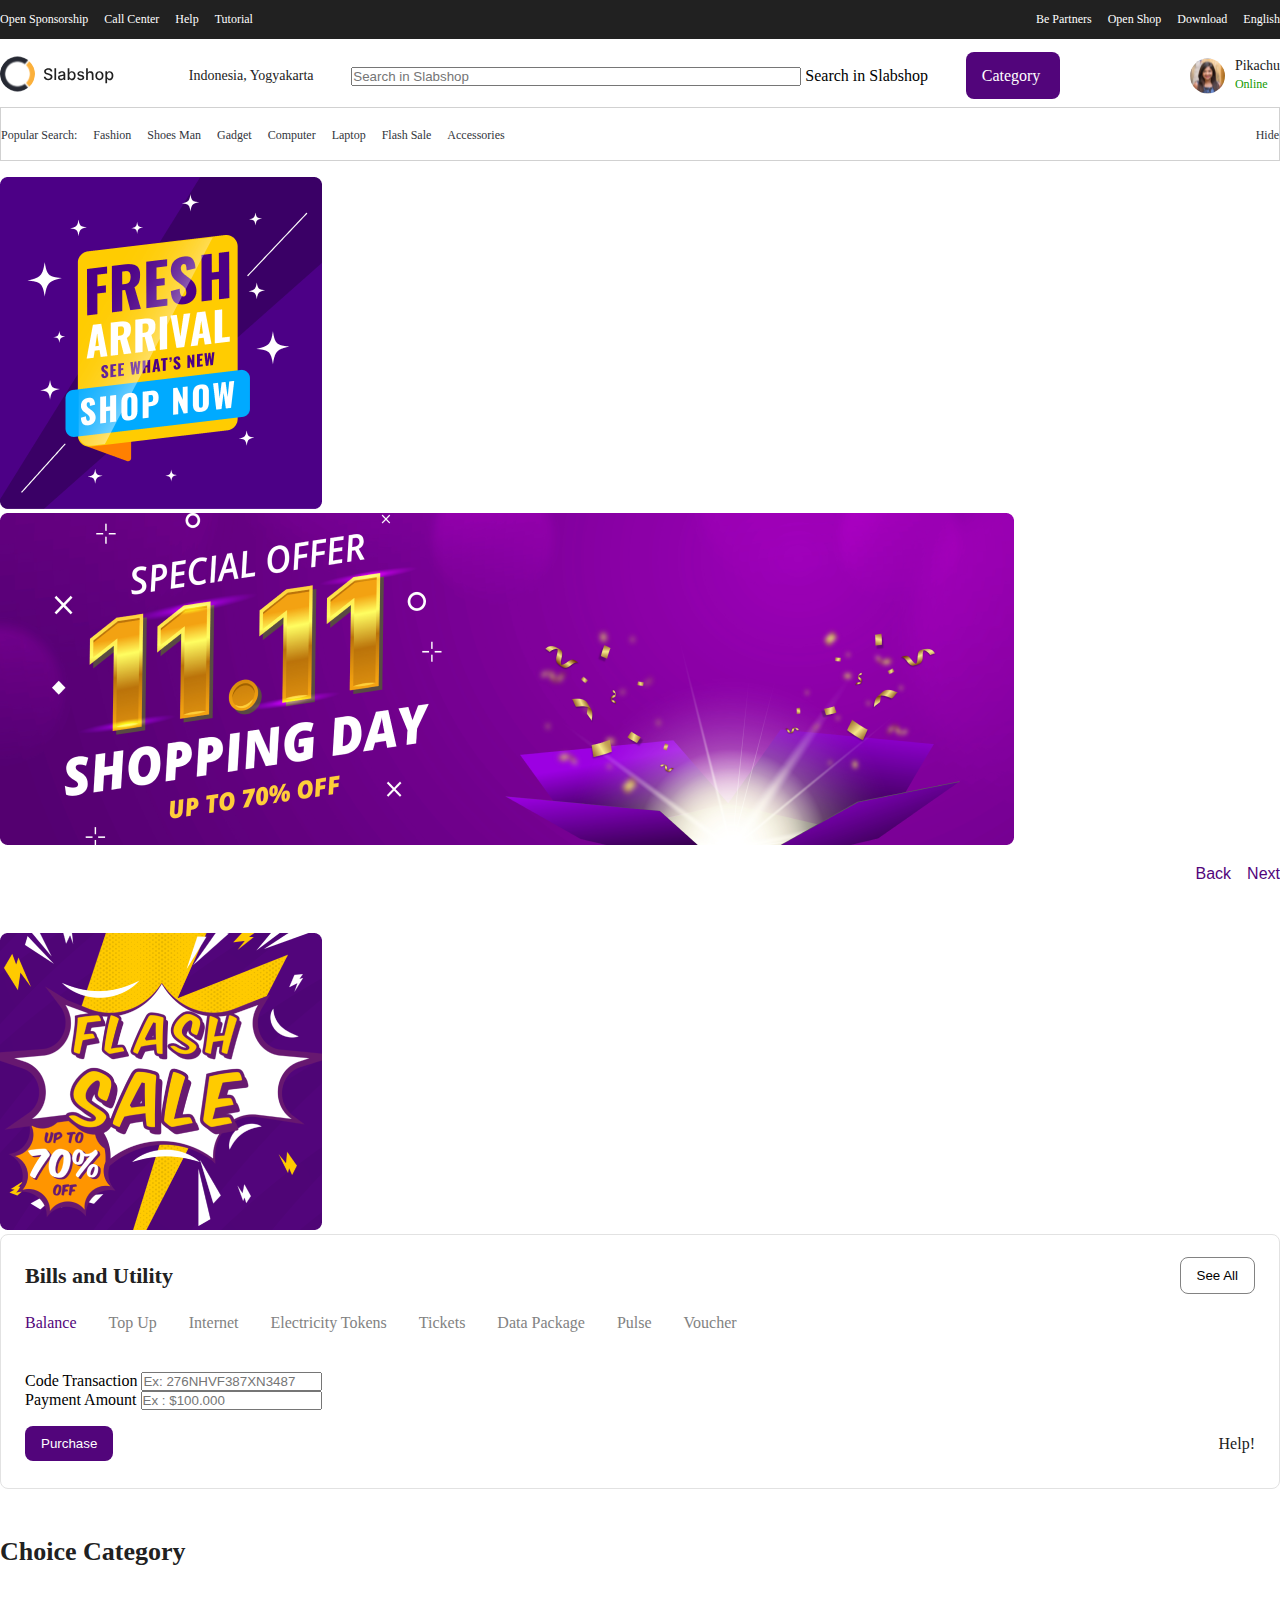
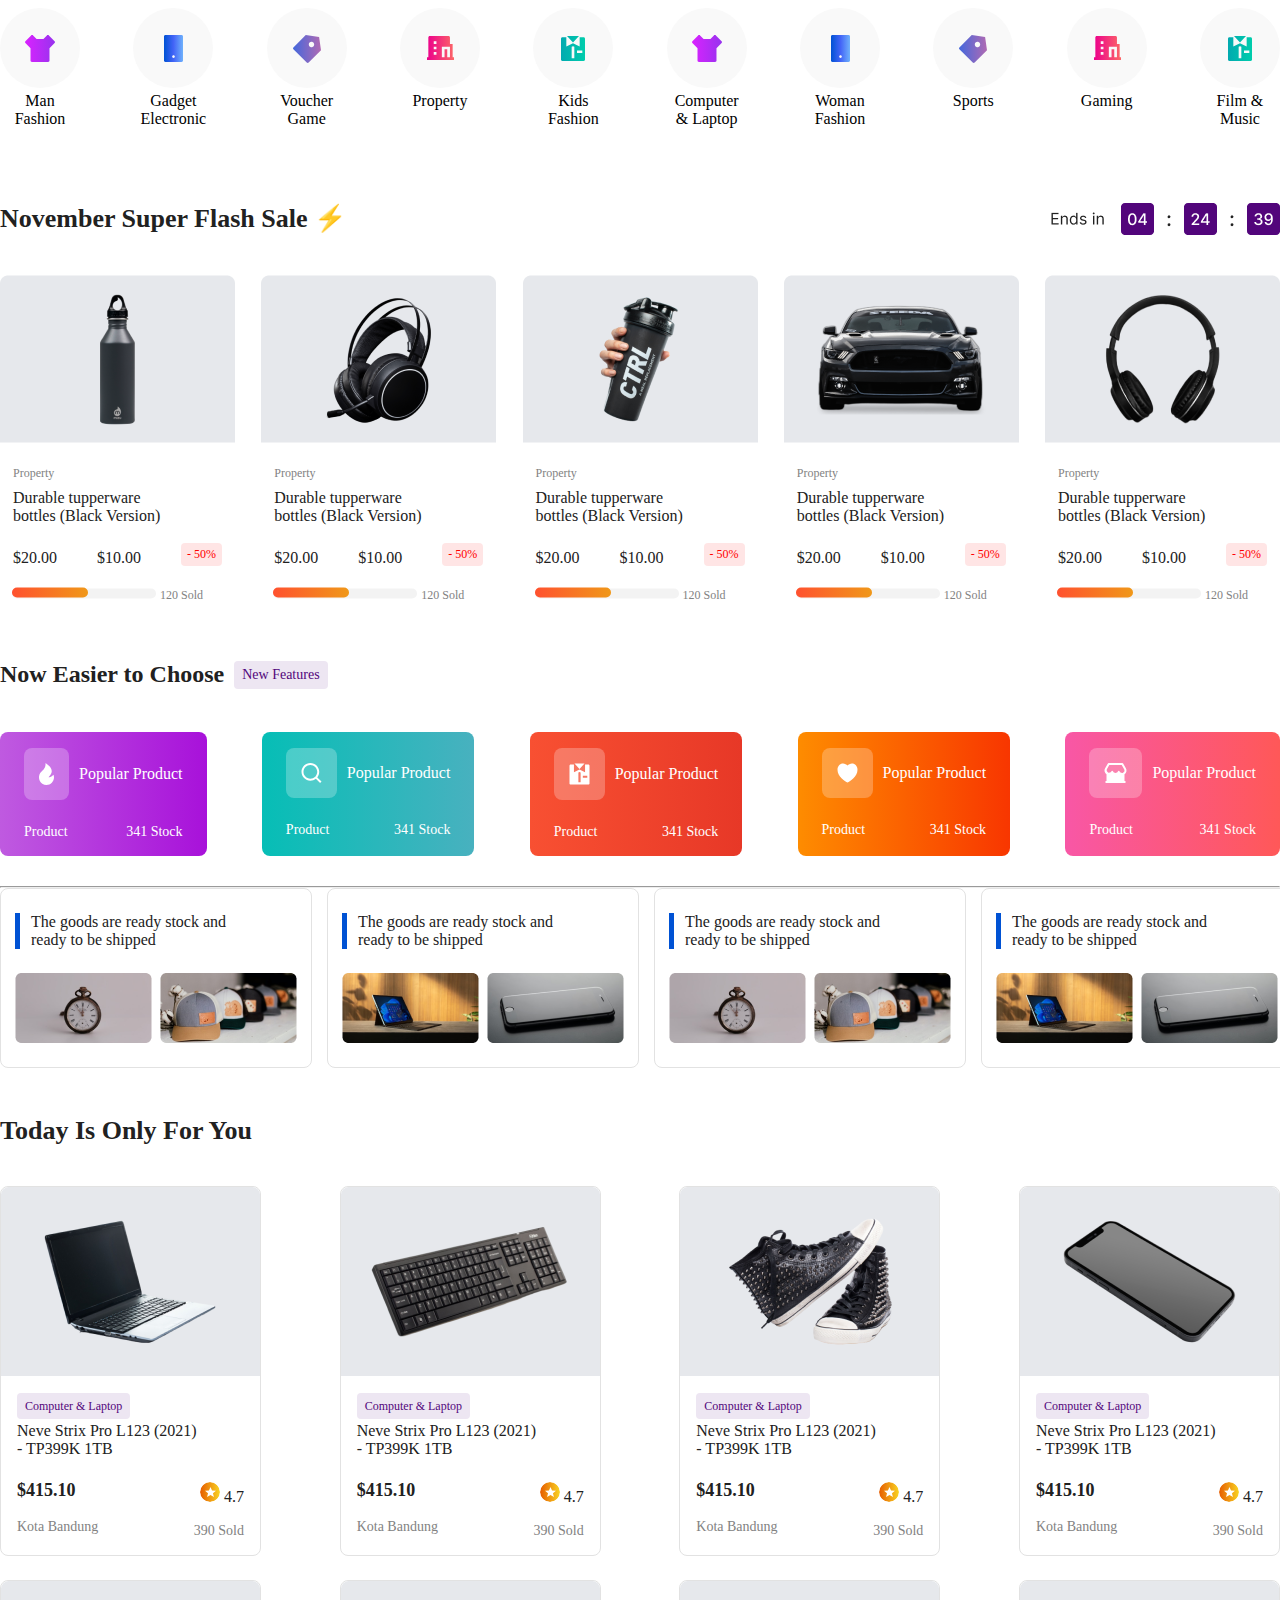
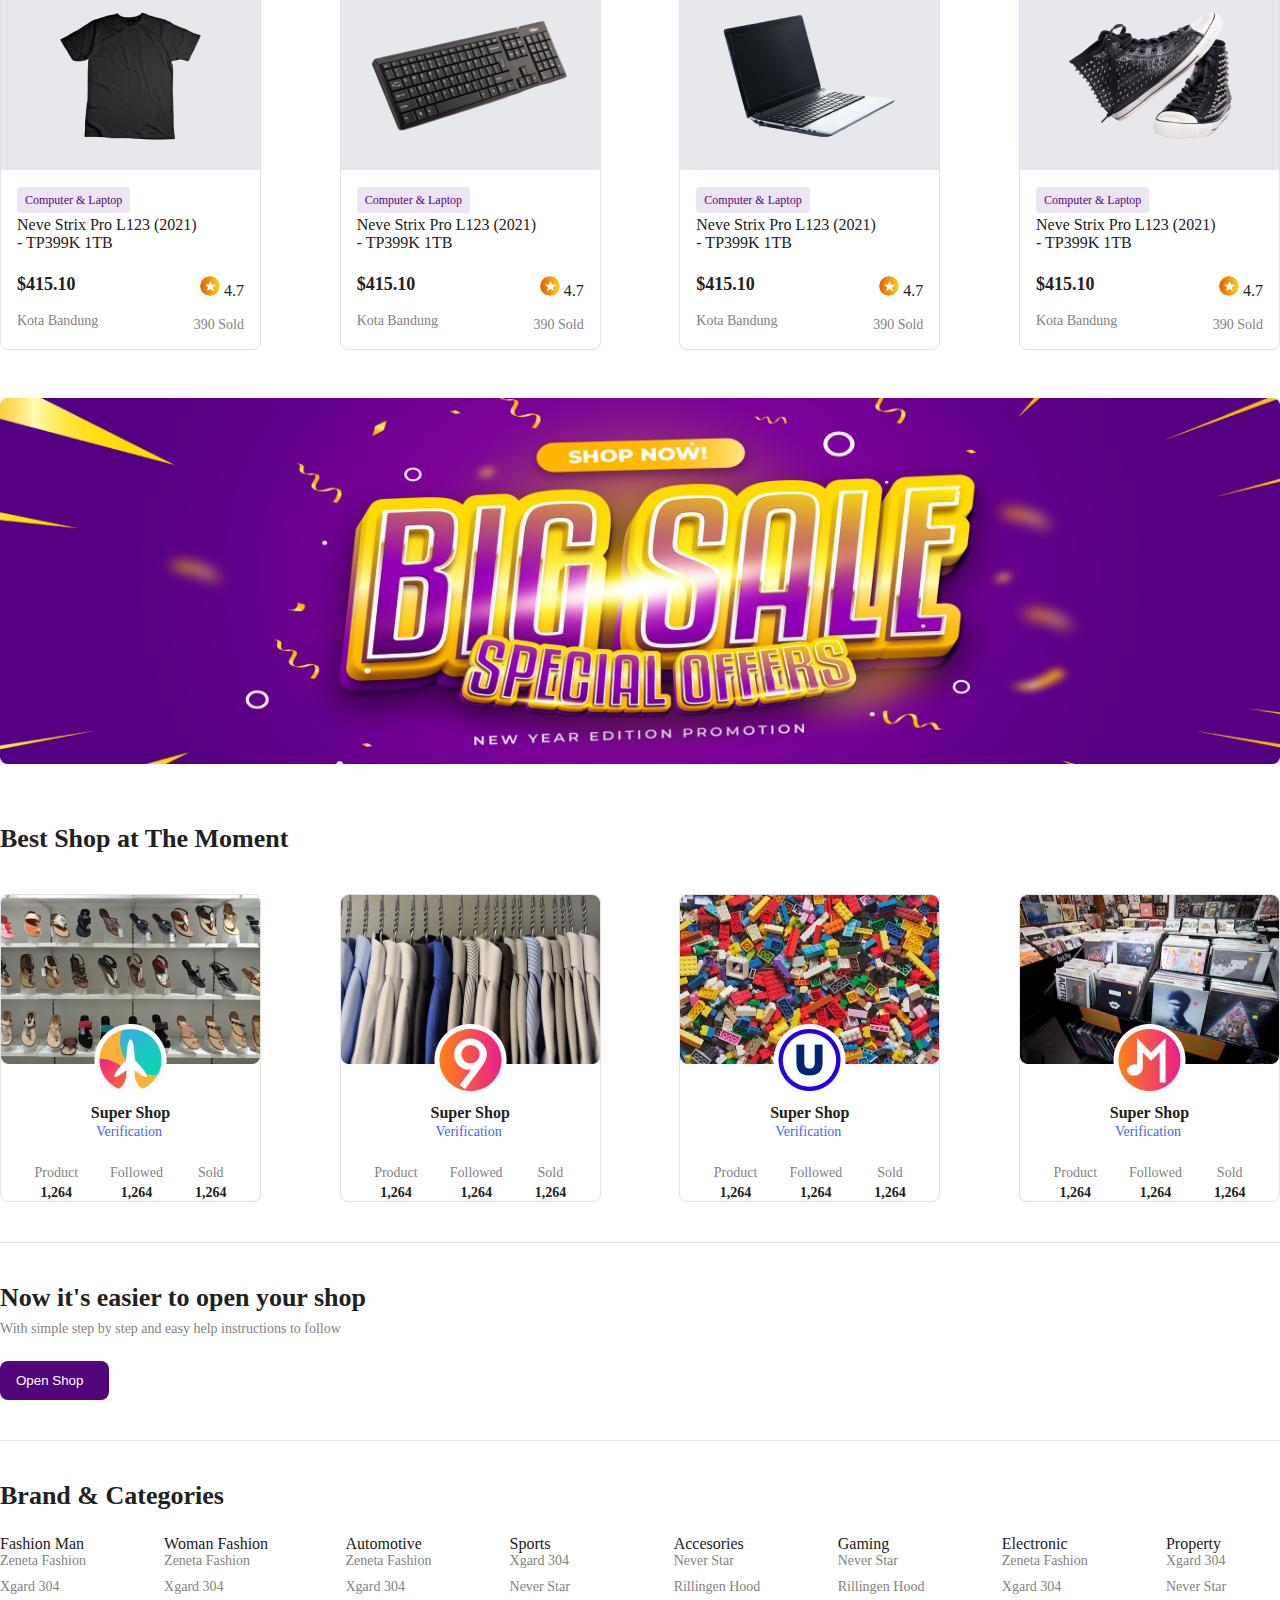
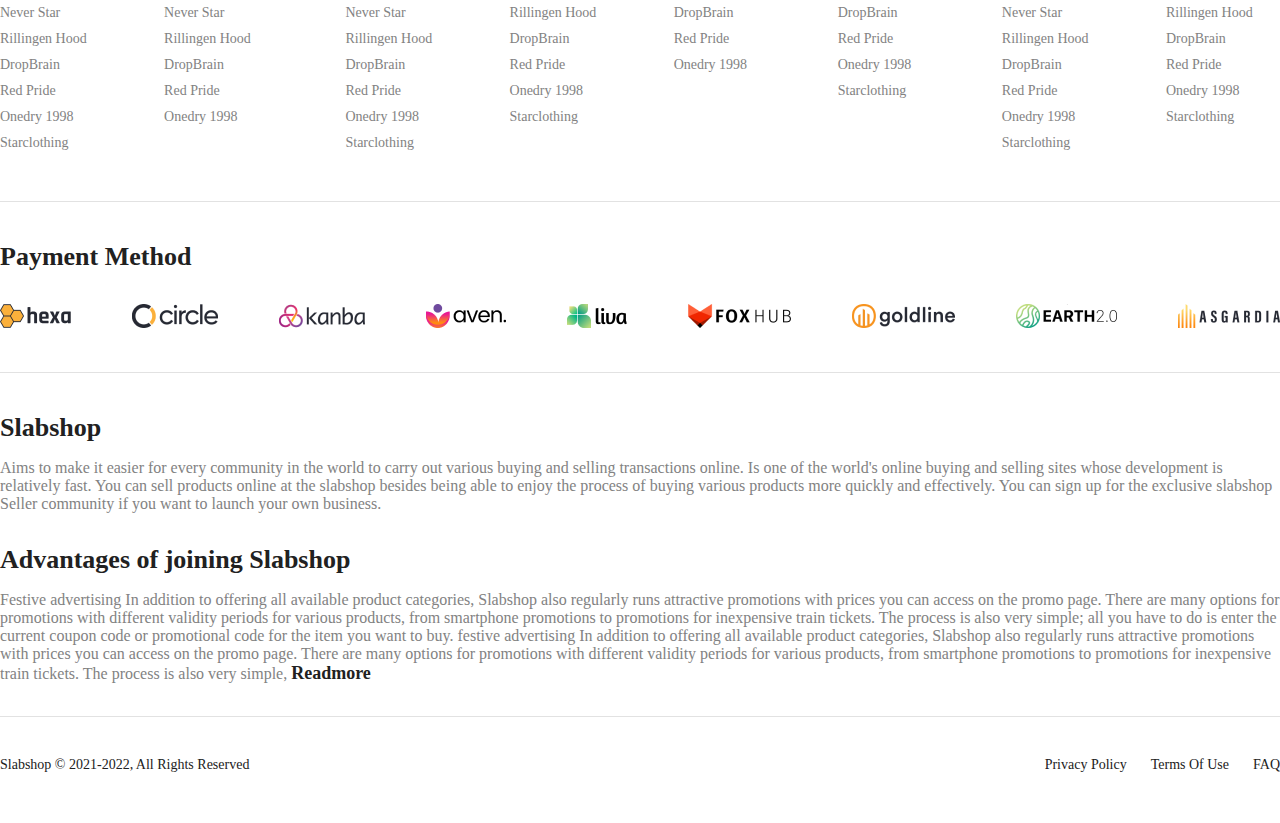
<file: index.html>
<!DOCTYPE html>
<html lang="en">

<head>
    <meta charset="UTF-8" />
    <meta http-equiv="X-UA-Compatible" content="IE=edge" />
    <meta name="viewport" content="width=device-width, initial-scale=1.0" />
    <title>Slabshop</title>
    <!-- Bootstrap css CDN -->
    <link href="https://cdn.jsdelivr.net/npm/bootstrap@5.2.3/dist/css/bootstrap.min.css" rel="stylesheet" integrity="sha384-rbsA2VBKQhggwzxH7pPCaAqO46MgnOM80zW1RWuH61DGLwZJEdK2Kadq2F9CUG65" crossorigin="anonymous" />
    <!-- Fontawesome CDN -->
    <link rel="stylesheet" href="https://cdnjs.cloudflare.com/ajax/libs/font-awesome/6.2.1/css/all.min.css" integrity="sha512-MV7K8+y+gLIBoVD59lQIYicR65iaqukzvf/nwasF0nqhPay5w/9lJmVM2hMDcnK1OnMGCdVK+iQrJ7lzPJQd1w==" crossorigin="anonymous" referrerpolicy="no-referrer"
    />
    <!-- CSS -->
    <link rel="stylesheet" href="css/style.min.css" />
</head>

<body>
    <!-- header start -->
    <header>
        <div class="container">
            <div class="header-items">
                <div class="header-items--left">
                    <a href="#">Open Sponsorship</a>
                    <a href="#">Call Center</a>
                    <a href="#">Help</a>
                    <a href="#">Tutorial</a>
                </div>
                <div class="header-items--right">
                    <a href="#">Be Partners</a>
                    <a href="#">Open Shop</a>
                    <a href="#">Download<i class="fa-solid fa-chevron-down"></i></a>
                    <a href="#">English<i class="fa-solid fa-chevron-down"></i></a>
                </div>
            </div>
        </div>
    </header>
    <!-- header end -->

    <!-- navbar start -->
    <nav>
        <div class="container">
            <div class="nav-items">
                <div class="nav-logo">
                    <img src="images/Logo.svg" alt="" />
                </div>
                <div class="nav-text">
                    <p>
                        <i class="fa-solid fa-location-dot"></i> Indonesia, Yogyakarta
                        <i class="fa-solid fa-chevron-down"></i>
                    </p>
                </div>
                <div class="nav-input">
                    <form action="#">
                        <div class="form-floating">
                            <input type="email" class="form-control" id="floatingInput" placeholder="Search in Slabshop" />
                            <label for="floatingInput">Search in Slabshop</label>
                        </div>
                    </form>
                </div>
                <div class="nav-btn">
                    <a href="category.html">Category <i class="fa-solid fa-chevron-down"></i
            ></a>
                </div>
                <div class="nav-icons">
                    <i class="fa-solid fa-bell"></i>
                    <i class="fa-solid fa-shop"></i>
                    <i class="fa-solid fa-basket-shopping"></i>
                </div>
                <div class="nav-user">
                    <img src="images/User.svg" alt="user" />
                    <div class="nav-user--info">
                        <p>Pikachu</p>
                        <small>Online</small>
                    </div>
                </div>
            </div>
        </div>
        <div class="intro-nav">
            <div class="container">
                <div class="intro-nav--items">
                    <div class="intro-nav--item">
                        <li>
                            <a href="#">Popular Search:</a>
                        </li>
                        <li>
                            <a href="#">Fashion</a>
                        </li>
                        <li>
                            <a href="#">Shoes Man</a>
                        </li>
                        <li>
                            <a href="#">Gadget</a>
                        </li>
                        <li>
                            <a href="#">Computer</a>
                        </li>
                        <li>
                            <a href="#">Laptop</a>
                        </li>
                        <li>
                            <a href="#">Flash Sale</a>
                        </li>
                        <li>
                            <a href="#">Accessories</a>
                        </li>
                    </div>
                    <div class="intro-nav--item">
                        <li>
                            <a href="#">Hide<i class="fa-solid fa-chevron-down"></i></a>
                        </li>
                    </div>
                </div>
            </div>
        </div>
    </nav>
    <!-- navbar end -->

    <!-- intro start -->

    <section>
        <div class="container">
            <div class="intro-items--top">
                <div class="intro-items--img row">
                    <img src="images/mainImg1.png" alt="" class="col-md-3 col-sm-12" />
                    <img src="images/mainImg2.png" alt="" class="col-9" />
                </div>
                <div class="intro-items--top__btn">
                    <button><i class="fa-regular fa-hand-point-left"></i>Back</button>
                    <button>Next<i class="fa-regular fa-hand-point-right"></i></button>
                </div>
            </div>
            <div class="intro-items--bottom row">
                <img src="images/mainImg3.png" alt="" class="col-xl-3 col-lg-12" />
                <div class="intro-bottom--item col-xl-9 col-lg-12">
                    <div class="intro-item--title">
                        <h3>Bills and Utility</h3>
                        <button>See All<i class="fa-solid fa-chevron-right"></i></button>
                    </div>
                    <div class="intro-item--link">
                        <a href="#">Balance</a>
                        <a href="#">Top Up</a>
                        <a href="#">Internet</a>
                        <a href="#">Electricity Tokens</a>
                        <a href="#">Tickets</a>
                        <a href="#">Data Package</a>
                        <a href="#">Pulse</a>
                        <a href="#">Voucher</a>
                    </div>
                    <div class="intro-inputs row">
                        <div class="intro-input col-6">
                            <label class="form-label">Code Transaction</label>
                            <input class="form-control" placeholder="Ex: 276NHVF387XN3487" />
                        </div>
                        <div class="intro-input col-6">
                            <label class="form-label">Payment Amount</label>
                            <input class="form-control" placeholder="Ex : $100.000" />
                        </div>
                    </div>
                    <div class="intro-btn">
                        <button>Purchase<i class="fa-solid fa-chevron-right"></i></button>
                        <a href="#"><i class="fa-solid fa-circle-exclamation"></i>Help!</a
              >
            </div>
          </div>
        </div>
      </div>
    </section>

    <!-- intro end -->

    <!-- items section start -->
    <section>
      <div class="container">
        <div class="items-title">
          <h1>Choice Category</h1>
        </div>
        <div class="items">
          <div class="item">
            <img src="images/item1.svg" alt="" />
            <p>
              Man <br />
              Fashion
            </p>
          </div>
          <div class="item">
            <img src="images/item2.svg" alt="" />
            <p>
              Gadget <br />
              Electronic
            </p>
          </div>
          <div class="item">
            <img src="images/item3.svg" alt="" />
            <p>
              Voucher <br />
              Game
            </p>
          </div>
          <div class="item">
            <img src="images/item4.svg" alt="" />
            <p>Property</p>
          </div>
          <div class="item">
            <img src="images/item5.svg" alt="" />
            <p>
              Kids <br />
              Fashion
            </p>
          </div>
          <div class="item">
            <img src="images/item1.svg" alt="" />
            <p>
              Computer <br />
              & Laptop
            </p>
          </div>
          <div class="item">
            <img src="images/item2.svg" alt="" />
            <p>
              Woman <br />
              Fashion
            </p>
          </div>
          <div class="item">
            <img src="images/item3.svg" alt="" />
            <p>Sports</p>
          </div>
          <div class="item">
            <img src="images/item4.svg" alt="" />
            <p>Gaming</p>
          </div>
          <div class="item">
            <img src="images/item5.svg" alt="" />
            <p>
              Film & <br />
              Music
            </p>
          </div>
        </div>
      </div>
    </section>

    <!-- intro section end -->

    <!-- cards section start -->
    <section>
      <div class="container">
        <div class="cards-title">
          <h1>November Super Flash Sale ⚡</h1>
          <img src="images/time end.png" alt="" />
        </div>
        <div class="cards">
          <div class="card">
            <div class="card-img">
              <img src="images/card1.png" alt="" />
            </div>
            <div class="card-text">
              <small>Property</small>
              <p>
                Durable tupperware <br />
                bottles (Black Version)
              </p>
              <div class="card-price">
                <p class="text-secondary">$20.00</p>
                <p>$10.00</p>
                <a href="#">- 50%</a>
                    </div>
                </div>
                <div class="card-loader">
                    <img src="images/Loading Bar.svg" alt="" />
                    <small>120 Sold</small>
                </div>
            </div>
            <div class="card">
                <div class="card-img">
                    <img src="images/card2.png" alt="" />
                </div>
                <div class="card-text">
                    <small>Property</small>
                    <p>
                        Durable tupperware <br /> bottles (Black Version)
                    </p>
                    <div class="card-price">
                        <p class="text-secondary">$20.00</p>
                        <p>$10.00</p>
                        <a href="#">- 50%</a>
                    </div>
                </div>
                <div class="card-loader">
                    <img src="images/Loading Bar.svg" alt="" />
                    <small>120 Sold</small>
                </div>
            </div>
            <div class="card">
                <div class="card-img">
                    <img src="images/card3.png" alt="" />
                </div>
                <div class="card-text">
                    <small>Property</small>
                    <p>
                        Durable tupperware <br /> bottles (Black Version)
                    </p>
                    <div class="card-price">
                        <p class="text-secondary">$20.00</p>
                        <p>$10.00</p>
                        <a href="#">- 50%</a>
                    </div>
                </div>
                <div class="card-loader">
                    <img src="images/Loading Bar.svg" alt="" />
                    <small>120 Sold</small>
                </div>
            </div>
            <div class="card">
                <div class="card-img">
                    <img src="images/card4.png" alt="" />
                </div>
                <div class="card-text">
                    <small>Property</small>
                    <p>
                        Durable tupperware <br /> bottles (Black Version)
                    </p>
                    <div class="card-price">
                        <p class="text-secondary">$20.00</p>
                        <p>$10.00</p>
                        <a href="#">- 50%</a>
                    </div>
                </div>
                <div class="card-loader">
                    <img src="images/Loading Bar.svg" alt="" />
                    <small>120 Sold</small>
                </div>
            </div>
            <div class="card">
                <div class="card-img">
                    <img src="images/card5.png" alt="" />
                </div>
                <div class="card-text">
                    <small>Property</small>
                    <p>
                        Durable tupperware <br /> bottles (Black Version)
                    </p>
                    <div class="card-price">
                        <p class="text-secondary">$20.00</p>
                        <p>$10.00</p>
                        <a href="#">- 50%</a>
                    </div>
                </div>
                <div class="card-loader">
                    <img src="images/Loading Bar.svg" alt="" />
                    <small>120 Sold</small>
                </div>
            </div>
        </div>
        </div>
    </section>

    <!-- cards section end -->

    <!-- services section start -->
    <section>
        <div class="container">
            <div class="services-title">
                <h1>Now Easier to Choose</h1>
                <p>New Features</p>
            </div>
            <div class="services">
                <div class="services-item">
                    <div class="services-item--text">
                        <img src="images/services1.svg" alt="" />
                        <p>Popular Product</p>
                    </div>
                    <div class="services-item--info">
                        <p>Product</p>
                        <small>341 Stock</small>
                    </div>
                </div>
                <div class="services-item">
                    <div class="services-item--text">
                        <img src="images/services2.svg" alt="" />
                        <p>Popular Product</p>
                    </div>
                    <div class="services-item--info">
                        <p>Product</p>
                        <small>341 Stock</small>
                    </div>
                </div>
                <div class="services-item">
                    <div class="services-item--text">
                        <img src="images/services3.svg" alt="" />
                        <p>Popular Product</p>
                    </div>
                    <div class="services-item--info">
                        <p>Product</p>
                        <small>341 Stock</small>
                    </div>
                </div>
                <div class="services-item">
                    <div class="services-item--text">
                        <img src="images/services4.svg" alt="" />
                        <p>Popular Product</p>
                    </div>
                    <div class="services-item--info">
                        <p>Product</p>
                        <small>341 Stock</small>
                    </div>
                </div>
                <div class="services-item">
                    <div class="services-item--text">
                        <img src="images/services5.svg" alt="" />
                        <p>Popular Product</p>
                    </div>
                    <div class="services-item--info">
                        <p>Product</p>
                        <small>341 Stock</small>
                    </div>
                </div>
            </div>
            <hr />
            <div class="services-down">
                <div class="services-down--item">
                    <div class="down-item--text">
                        <p>
                            The goods are ready stock and <br /> ready to be shipped
                        </p>
                    </div>
                    <div class="down-item--img">
                        <img src="images/services6.png" alt="" />
                        <img src="images/services7.png" alt="" />
                    </div>
                </div>
                <div class="services-down--item">
                    <div class="down-item--text">
                        <p>
                            The goods are ready stock and <br /> ready to be shipped
                        </p>
                    </div>
                    <div class="down-item--img">
                        <img src="images/services8.png" alt="" />
                        <img src="images/services9.png" alt="" />
                    </div>
                </div>
                <div class="services-down--item">
                    <div class="down-item--text">
                        <p>
                            The goods are ready stock and <br /> ready to be shipped
                        </p>
                    </div>
                    <div class="down-item--img">
                        <img src="images/services6.png" alt="" />
                        <img src="images/services7.png" alt="" />
                    </div>
                </div>
                <div class="services-down--item">
                    <div class="down-item--text">
                        <p>
                            The goods are ready stock and <br /> ready to be shipped
                        </p>
                    </div>
                    <div class="down-item--img">
                        <img src="images/services8.png" alt="" />
                        <img src="images/services9.png" alt="" />
                    </div>
                </div>
            </div>
        </div>
    </section>
    <!-- services section end -->

    <!-- wrapper section start -->
    <section>
        <div class="container">
            <div class="wrapper-title">
                <h1>Today Is Only For You</h1>
            </div>
            <div class="wrapper-items">
                <div class="wrapper-item">
                    <div class="wrapper-item--img">
                        <img src="images/img1.png" alt="" />
                    </div>
                    <div class="wrapper-item--text">
                        <a href="#">Computer & Laptop</a>
                        <p>
                            Neve Strix Pro L123 (2021) <br /> - TP399K 1TB
                        </p>
                        <div class="item-text--price">
                            <p>$415.10</p>
                            <small><img src="images/star.svg" alt="" /> 4.7</small>
                        </div>
                        <div class="item-text--location">
                            <small><i class="fa-solid fa-location-dot"></i>Kota Bandung</small
                >
                <p>390 Sold</p>
              </div>
            </div>
          </div>
          <div class="wrapper-item">
            <div class="wrapper-item--img">
              <img src="images/img2.png" alt="" />
            </div>
            <div class="wrapper-item--text">
              <a href="#">Computer & Laptop</a>
              <p>
                Neve Strix Pro L123 (2021) <br />
                - TP399K 1TB
              </p>
              <div class="item-text--price">
                <p>$415.10</p>
                <small><img src="images/star.svg" alt="" /> 4.7</small>
                        </div>
                        <div class="item-text--location">
                            <small><i class="fa-solid fa-location-dot"></i>Kota Bandung</small
                >
                <p>390 Sold</p>
              </div>
            </div>
          </div>
          <div class="wrapper-item">
            <div class="wrapper-item--img">
              <img src="images/img3.png" alt="" />
            </div>
            <div class="wrapper-item--text">
              <a href="#">Computer & Laptop</a>
              <p>
                Neve Strix Pro L123 (2021) <br />
                - TP399K 1TB
              </p>
              <div class="item-text--price">
                <p>$415.10</p>
                <small><img src="images/star.svg" alt="" /> 4.7</small>
                        </div>
                        <div class="item-text--location">
                            <small><i class="fa-solid fa-location-dot"></i>Kota Bandung</small
                >
                <p>390 Sold</p>
              </div>
            </div>
          </div>
          <div class="wrapper-item">
            <div class="wrapper-item--img">
              <img src="images/img4.png" alt="" />
            </div>
            <div class="wrapper-item--text">
              <a href="#">Computer & Laptop</a>
              <p>
                Neve Strix Pro L123 (2021) <br />
                - TP399K 1TB
              </p>
              <div class="item-text--price">
                <p>$415.10</p>
                <small><img src="images/star.svg" alt="" /> 4.7</small>
                        </div>
                        <div class="item-text--location">
                            <small><i class="fa-solid fa-location-dot"></i>Kota Bandung</small
                >
                <p>390 Sold</p>
              </div>
            </div>
          </div>
          <div class="wrapper-item">
            <div class="wrapper-item--img">
              <img src="images/img5.png" alt="" />
            </div>
            <div class="wrapper-item--text">
              <a href="#">Computer & Laptop</a>
              <p>
                Neve Strix Pro L123 (2021) <br />
                - TP399K 1TB
              </p>
              <div class="item-text--price">
                <p>$415.10</p>
                <small><img src="images/star.svg" alt="" /> 4.7</small>
                        </div>
                        <div class="item-text--location">
                            <small><i class="fa-solid fa-location-dot"></i>Kota Bandung</small
                >
                <p>390 Sold</p>
              </div>
            </div>
          </div>
          <div class="wrapper-item">
            <div class="wrapper-item--img">
              <img src="images/img2.png" alt="" />
            </div>
            <div class="wrapper-item--text">
              <a href="#">Computer & Laptop</a>
              <p>
                Neve Strix Pro L123 (2021) <br />
                - TP399K 1TB
              </p>
              <div class="item-text--price">
                <p>$415.10</p>
                <small><img src="images/star.svg" alt="" /> 4.7</small>
                        </div>
                        <div class="item-text--location">
                            <small><i class="fa-solid fa-location-dot"></i>Kota Bandung</small
                >
                <p>390 Sold</p>
              </div>
            </div>
          </div>
          <div class="wrapper-item">
            <div class="wrapper-item--img">
              <img src="images/img1.png" alt="" />
            </div>
            <div class="wrapper-item--text">
              <a href="#">Computer & Laptop</a>
              <p>
                Neve Strix Pro L123 (2021) <br />
                - TP399K 1TB
              </p>
              <div class="item-text--price">
                <p>$415.10</p>
                <small><img src="images/star.svg" alt="" /> 4.7</small>
                        </div>
                        <div class="item-text--location">
                            <small><i class="fa-solid fa-location-dot"></i>Kota Bandung</small
                >
                <p>390 Sold</p>
              </div>
            </div>
          </div>
          <div class="wrapper-item">
            <div class="wrapper-item--img">
              <img src="images/img3.png" alt="" />
            </div>
            <div class="wrapper-item--text">
              <a href="#">Computer & Laptop</a>
              <p>
                Neve Strix Pro L123 (2021) <br />
                - TP399K 1TB
              </p>
              <div class="item-text--price">
                <p>$415.10</p>
                <small><img src="images/star.svg" alt="" /> 4.7</small>
                        </div>
                        <div class="item-text--location">
                            <small><i class="fa-solid fa-location-dot"></i>Kota Bandung</small
                >
                <p>390 Sold</p>
              </div>
            </div>
          </div>
        </div>
      </div>
    </section>
    <!-- wrapper section end -->

    <!-- banner img start -->
    <section>
      <div class="container">
        <div class="banner-img">
          <img src="images/Banner.png" alt="banner" />
        </div>
      </div>
    </section>
    <!-- banner img end -->

    <!-- banner cards start -->

    <section>
      <div class="container">
        <div class="banner__title">
          <h1>Best Shop at The Moment</h1>
        </div>
        <div class="banner__cards">
          <div class="banner__cards--card">
            <img src="images/Image1.png" alt="" />
            <p>Super Shop</p>
            <a href="#"
              >Verification<i class="fa-sharp fa-solid fa-circle-check"></i
            ></a>
            <div class="banner__card--info">
              <div class="banner__card--info-item">
                <small>Product</small>
                            <p>1,264</p>
                        </div>
                        <div class="banner__card--info-item">
                            <small>Followed</small>
                            <p>1,264</p>
                        </div>
                        <div class="banner__card--info-item">
                            <small>Sold</small>
                            <p>1,264</p>
                        </div>
                    </div>
                </div>
                <div class="banner__cards--card">
                    <img src="images/Image2.png" alt="" />
                    <p>Super Shop</p>
                    <a href="#">Verification<i class="fa-sharp fa-solid fa-circle-check"></i
            ></a>
                    <div class="banner__card--info">
                        <div class="banner__card--info-item">
                            <small>Product</small>
                            <p>1,264</p>
                        </div>
                        <div class="banner__card--info-item">
                            <small>Followed</small>
                            <p>1,264</p>
                        </div>
                        <div class="banner__card--info-item">
                            <small>Sold</small>
                            <p>1,264</p>
                        </div>
                    </div>
                </div>
                <div class="banner__cards--card">
                    <img src="images/Image3.png" alt="" />
                    <p>Super Shop</p>
                    <a href="#">Verification<i class="fa-sharp fa-solid fa-circle-check"></i
            ></a>
                    <div class="banner__card--info">
                        <div class="banner__card--info-item">
                            <small>Product</small>
                            <p>1,264</p>
                        </div>
                        <div class="banner__card--info-item">
                            <small>Followed</small>
                            <p>1,264</p>
                        </div>
                        <div class="banner__card--info-item">
                            <small>Sold</small>
                            <p>1,264</p>
                        </div>
                    </div>
                </div>
                <div class="banner__cards--card">
                    <img src="images/Image4.png" alt="" />
                    <p>Super Shop</p>
                    <a href="#">Verification<i class="fa-sharp fa-solid fa-circle-check"></i
            ></a>
                    <div class="banner__card--info">
                        <div class="banner__card--info-item">
                            <small>Product</small>
                            <p>1,264</p>
                        </div>
                        <div class="banner__card--info-item">
                            <small>Followed</small>
                            <p>1,264</p>
                        </div>
                        <div class="banner__card--info-item">
                            <small>Sold</small>
                            <p>1,264</p>
                        </div>
                    </div>
                </div>
            </div>
        </div>
    </section>

    <!-- banner cards end -->

    <!-- contact start -->

    <section>
        <div class="container">
            <div class="contact-items">
                <h2>Now it's easier to open your shop</h2>
                <p>With simple step by step and easy help instructions to follow</p>
                <button>Open Shop<i class="fa-solid fa-chevron-right"></i></button>
            </div>
        </div>
    </section>

    <!-- contact end -->

    <!-- footer start -->

    <footer>
        <div class="container">
            <div class="footer">
                <div class="footer__title">
                    <h1>Brand & Categories</h1>
                </div>
                <div class="footer__items">
                    <div class="footer__items--item">
                        <p>Fashion Man</p>
                        <a href="#">Zeneta Fashion</a>
                        <a href="#">Xgard 304</a>
                        <a href="#">Never Star</a><a href="#">Rillingen Hood</a>
                        <a href="#">DropBrain</a><a href="#">Red Pride</a
              ><a href="#">Onedry 1998</a><a href="#">Starclothing</a>
                    </div>
                    <div class="footer__items--item">
                        <p>Woman Fashion</p>
                        <a href="#">Zeneta Fashion</a>
                        <a href="#">Xgard 304</a>
                        <a href="#">Never Star</a><a href="#">Rillingen Hood</a>
                        <a href="#">DropBrain</a><a href="#">Red Pride</a
              ><a href="#">Onedry 1998</a>
                    </div>
                    <div class="footer__items--item">
                        <p>Automotive</p>
                        <a href="#">Zeneta Fashion</a>
                        <a href="#">Xgard 304</a>
                        <a href="#">Never Star</a><a href="#">Rillingen Hood</a>
                        <a href="#">DropBrain</a><a href="#">Red Pride</a
              ><a href="#">Onedry 1998</a><a href="#">Starclothing</a>
                    </div>
                    <div class="footer__items--item">
                        <p>Sports</p>

                        <a href="#">Xgard 304</a>
                        <a href="#">Never Star</a><a href="#">Rillingen Hood</a>
                        <a href="#">DropBrain</a><a href="#">Red Pride</a
              ><a href="#">Onedry 1998</a><a href="#">Starclothing</a>
                    </div>
                    <div class="footer__items--item">
                        <p>Accesories</p>

                        <a href="#">Never Star</a><a href="#">Rillingen Hood</a>
                        <a href="#">DropBrain</a><a href="#">Red Pride</a
              ><a href="#">Onedry 1998</a>
                    </div>
                    <div class="footer__items--item">
                        <p>Gaming</p>

                        <a href="#">Never Star</a><a href="#">Rillingen Hood</a>
                        <a href="#">DropBrain</a><a href="#">Red Pride</a
              ><a href="#">Onedry 1998</a><a href="#">Starclothing</a>
                    </div>
                    <div class="footer__items--item">
                        <p>Electronic</p>
                        <a href="#">Zeneta Fashion</a>
                        <a href="#">Xgard 304</a>
                        <a href="#">Never Star</a><a href="#">Rillingen Hood</a>
                        <a href="#">DropBrain</a><a href="#">Red Pride</a
              ><a href="#">Onedry 1998</a><a href="#">Starclothing</a>
                    </div>
                    <div class="footer__items--item">
                        <p>Property</p>

                        <a href="#">Xgard 304</a>
                        <a href="#">Never Star</a><a href="#">Rillingen Hood</a>
                        <a href="#">DropBrain</a><a href="#">Red Pride</a
              ><a href="#">Onedry 1998</a><a href="#">Starclothing</a>
                    </div>
                </div>
                <div class="footer__partners--title">
                    <h1>Payment Method</h1>
                </div>
                <div class="footer__partners">
                    <div class="footer__partners--item">
                        <img src="images/partner1.png" alt="" />
                    </div>
                    <div class="footer__partners--item">
                        <img src="images/partner2.png" alt="" />
                    </div>
                    <div class="footer__partners--item">
                        <img src="images/partner3.png" alt="" />
                    </div>
                    <div class="footer__partners--item">
                        <img src="images/partner4.png" alt="" />
                    </div>
                    <div class="footer__partners--item">
                        <img src="images/partner5.png" alt="" />
                    </div>
                    <div class="footer__partners--item">
                        <img src="images/partner6.png" alt="" />
                    </div>
                    <div class="footer__partners--item">
                        <img src="images/partner7.png" alt="" />
                    </div>
                    <div class="footer__partners--item">
                        <img src="images/partner8.png" alt="" />
                    </div>
                    <div class="footer__partners--item">
                        <img src="images/partner9.png" alt="" />
                    </div>
                </div>
                <div class="footer__about">
                    <div class="footer__about--first">
                        <h2>Slabshop</h2>
                        <p>
                            Aims to make it easier for every community in the world to carry out various buying and selling transactions online. Is one of the world's online buying and selling sites whose development is relatively fast. You can sell products online at the slabshop
                            besides being able to enjoy the process of buying various products more quickly and effectively. You can sign up for the exclusive slabshop Seller community if you want to launch your own business.
                        </p>
                    </div>
                    <div class="footer__about--second">
                        <h2>Advantages of joining Slabshop</h2>
                        <p>
                            Festive advertising In addition to offering all available product categories, Slabshop also regularly runs attractive promotions with prices you can access on the promo page. There are many options for promotions with different validity periods for various
                            products, from smartphone promotions to promotions for inexpensive train tickets. The process is also very simple; all you have to do is enter the current coupon code or promotional code for the item you want to buy. festive
                            advertising In addition to offering all available product categories, Slabshop also regularly runs attractive promotions with prices you can access on the promo page. There are many options for promotions with different validity
                            periods for various products, from smartphone promotions to promotions for inexpensive train tickets. The process is also very simple,
                            <a href="#">Readmore</a>
                        </p>
                    </div>
                </div>
                <div class="footer__down">
                    <div class="footer__down--text">
                        <p>Slabshop © 2021-2022, All Rights Reserved</p>
                    </div>

                    <div class="footer__down--links">
                        <a href="#">Privacy Policy</a><a href="#">Terms Of Use</a
              ><a href="#">FAQ</a>
                    </div>
                </div>
            </div>
        </div>
    </footer>

    <!-- footer end -->
</body>

</html>
</file>
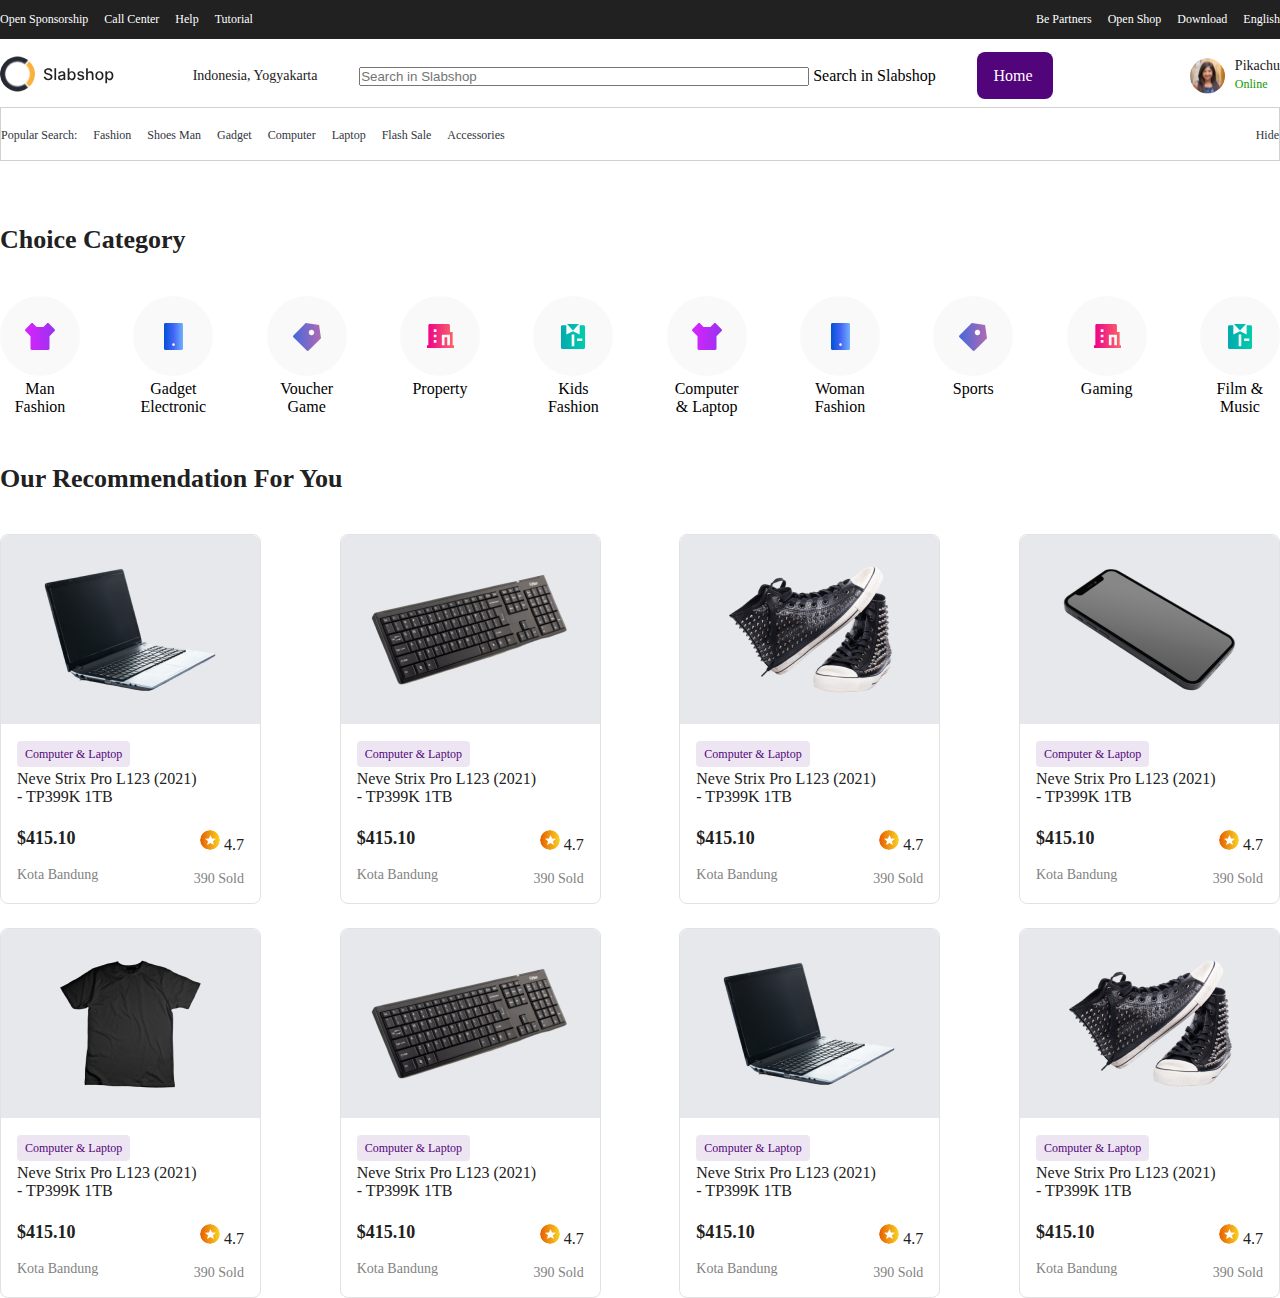
<file: category.html>
<!DOCTYPE html>
<html lang="en">

<head>
    <meta charset="UTF-8" />
    <meta http-equiv="X-UA-Compatible" content="IE=edge" />
    <meta name="viewport" content="width=device-width, initial-scale=1.0" />
    <title>CATEGORY</title>
    <!-- Bootstrap css CDN -->
    <link href="https://cdn.jsdelivr.net/npm/bootstrap@5.2.3/dist/css/bootstrap.min.css" rel="stylesheet" integrity="sha384-rbsA2VBKQhggwzxH7pPCaAqO46MgnOM80zW1RWuH61DGLwZJEdK2Kadq2F9CUG65" crossorigin="anonymous" />
    <!-- Fontawesome CDN -->
    <link rel="stylesheet" href="https://cdnjs.cloudflare.com/ajax/libs/font-awesome/6.2.1/css/all.min.css" integrity="sha512-MV7K8+y+gLIBoVD59lQIYicR65iaqukzvf/nwasF0nqhPay5w/9lJmVM2hMDcnK1OnMGCdVK+iQrJ7lzPJQd1w==" crossorigin="anonymous" referrerpolicy="no-referrer"
    />
    <link rel="stylesheet" href="css/style.min.css" />
</head>

<body>
    <!-- header start -->
    <header>
        <div class="container">
            <div class="header-items">
                <div class="header-items--left">
                    <a href="#">Open Sponsorship</a>
                    <a href="#">Call Center</a>
                    <a href="#">Help</a>
                    <a href="#">Tutorial</a>
                </div>
                <div class="header-items--right">
                    <a href="#">Be Partners</a>
                    <a href="#">Open Shop</a>
                    <a href="#">Download<i class="fa-solid fa-chevron-down"></i></a>
                    <a href="#">English<i class="fa-solid fa-chevron-down"></i></a>
                </div>
            </div>
        </div>
    </header>
    <!-- header end -->
    <!-- navbar start -->
    <nav>
        <div class="container">
            <div class="nav-items">
                <div class="nav-logo">
                    <img src="images/Logo.svg" alt="" />
                </div>
                <div class="nav-text">
                    <p>
                        <i class="fa-solid fa-location-dot"></i> Indonesia, Yogyakarta
                        <i class="fa-solid fa-chevron-down"></i>
                    </p>
                </div>
                <div class="nav-input">
                    <form action="#">
                        <div class="form-floating">
                            <input type="email" class="form-control" id="floatingInput" placeholder="Search in Slabshop" />
                            <label for="floatingInput">Search in Slabshop</label>
                        </div>
                    </form>
                </div>
                <div class="nav-btn">
                    <a href="index.html">Home </a>
                </div>
                <div class="nav-icons">
                    <i class="fa-solid fa-bell"></i>
                    <i class="fa-solid fa-shop"></i>
                    <i class="fa-solid fa-basket-shopping"></i>
                </div>
                <div class="nav-user">
                    <img src="images/User.svg" alt="user" />
                    <div class="nav-user--info">
                        <p>Pikachu</p>
                        <small>Online</small>
                    </div>
                </div>
            </div>
        </div>
        <div class="intro-nav">
            <div class="container">
                <div class="intro-nav--items">
                    <div class="intro-nav--item">
                        <li>
                            <a href="#">Popular Search:</a>
                        </li>
                        <li>
                            <a href="#">Fashion</a>
                        </li>
                        <li>
                            <a href="#">Shoes Man</a>
                        </li>
                        <li>
                            <a href="#">Gadget</a>
                        </li>
                        <li>
                            <a href="#">Computer</a>
                        </li>
                        <li>
                            <a href="#">Laptop</a>
                        </li>
                        <li>
                            <a href="#">Flash Sale</a>
                        </li>
                        <li>
                            <a href="#">Accessories</a>
                        </li>
                    </div>
                    <div class="intro-nav--item">
                        <li>
                            <a href="#">Hide<i class="fa-solid fa-chevron-down"></i></a>
                        </li>
                    </div>
                </div>
            </div>
        </div>
    </nav>
    <!-- navbar end -->
    <!-- items section start -->
    <section>
        <div class="container">
            <div class="items-title">
                <h1>Choice Category</h1>
            </div>
            <div class="items">
                <div class="item">
                    <img src="images/item1.svg" alt="" />
                    <p>
                        Man <br /> Fashion
                    </p>
                </div>
                <div class="item">
                    <img src="images/item2.svg" alt="" />
                    <p>
                        Gadget <br /> Electronic
                    </p>
                </div>
                <div class="item">
                    <img src="images/item3.svg" alt="" />
                    <p>
                        Voucher <br /> Game
                    </p>
                </div>
                <div class="item">
                    <img src="images/item4.svg" alt="" />
                    <p>Property</p>
                </div>
                <div class="item">
                    <img src="images/item5.svg" alt="" />
                    <p>
                        Kids <br /> Fashion
                    </p>
                </div>
                <div class="item">
                    <img src="images/item1.svg" alt="" />
                    <p>
                        Computer <br /> & Laptop
                    </p>
                </div>
                <div class="item">
                    <img src="images/item2.svg" alt="" />
                    <p>
                        Woman <br /> Fashion
                    </p>
                </div>
                <div class="item">
                    <img src="images/item3.svg" alt="" />
                    <p>Sports</p>
                </div>
                <div class="item">
                    <img src="images/item4.svg" alt="" />
                    <p>Gaming</p>
                </div>
                <div class="item">
                    <img src="images/item5.svg" alt="" />
                    <p>
                        Film & <br /> Music
                    </p>
                </div>
            </div>
        </div>
    </section>

    <!-- intro section end -->

    <!-- wrapper section start -->
    <section>
        <div class="container">
            <div class="wrapper-title pt-5">
                <h1>Our Recommendation For You</h1>
            </div>
            <div class="wrapper-items">
                <div class="wrapper-item">
                    <div class="wrapper-item--img">
                        <img src="images/img1.png" alt="" />
                    </div>
                    <div class="wrapper-item--text">
                        <a href="#">Computer & Laptop</a>
                        <p>
                            Neve Strix Pro L123 (2021) <br /> - TP399K 1TB
                        </p>
                        <div class="item-text--price">
                            <p>$415.10</p>
                            <small><img src="images/star.svg" alt="" /> 4.7</small>
                        </div>
                        <div class="item-text--location">
                            <small><i class="fa-solid fa-location-dot"></i>Kota Bandung</small
                >
                <p>390 Sold</p>
              </div>
            </div>
          </div>
          <div class="wrapper-item">
            <div class="wrapper-item--img">
              <img src="images/img2.png" alt="" />
            </div>
            <div class="wrapper-item--text">
              <a href="#">Computer & Laptop</a>
              <p>
                Neve Strix Pro L123 (2021) <br />
                - TP399K 1TB
              </p>
              <div class="item-text--price">
                <p>$415.10</p>
                <small><img src="images/star.svg" alt="" /> 4.7</small>
                        </div>
                        <div class="item-text--location">
                            <small><i class="fa-solid fa-location-dot"></i>Kota Bandung</small
                >
                <p>390 Sold</p>
              </div>
            </div>
          </div>
          <div class="wrapper-item">
            <div class="wrapper-item--img">
              <img src="images/img3.png" alt="" />
            </div>
            <div class="wrapper-item--text">
              <a href="#">Computer & Laptop</a>
              <p>
                Neve Strix Pro L123 (2021) <br />
                - TP399K 1TB
              </p>
              <div class="item-text--price">
                <p>$415.10</p>
                <small><img src="images/star.svg" alt="" /> 4.7</small>
                        </div>
                        <div class="item-text--location">
                            <small><i class="fa-solid fa-location-dot"></i>Kota Bandung</small
                >
                <p>390 Sold</p>
              </div>
            </div>
          </div>
          <div class="wrapper-item">
            <div class="wrapper-item--img">
              <img src="images/img4.png" alt="" />
            </div>
            <div class="wrapper-item--text">
              <a href="#">Computer & Laptop</a>
              <p>
                Neve Strix Pro L123 (2021) <br />
                - TP399K 1TB
              </p>
              <div class="item-text--price">
                <p>$415.10</p>
                <small><img src="images/star.svg" alt="" /> 4.7</small>
                        </div>
                        <div class="item-text--location">
                            <small><i class="fa-solid fa-location-dot"></i>Kota Bandung</small
                >
                <p>390 Sold</p>
              </div>
            </div>
          </div>
          <div class="wrapper-item">
            <div class="wrapper-item--img">
              <img src="images/img5.png" alt="" />
            </div>
            <div class="wrapper-item--text">
              <a href="#">Computer & Laptop</a>
              <p>
                Neve Strix Pro L123 (2021) <br />
                - TP399K 1TB
              </p>
              <div class="item-text--price">
                <p>$415.10</p>
                <small><img src="images/star.svg" alt="" /> 4.7</small>
                        </div>
                        <div class="item-text--location">
                            <small><i class="fa-solid fa-location-dot"></i>Kota Bandung</small
                >
                <p>390 Sold</p>
              </div>
            </div>
          </div>
          <div class="wrapper-item">
            <div class="wrapper-item--img">
              <img src="images/img2.png" alt="" />
            </div>
            <div class="wrapper-item--text">
              <a href="#">Computer & Laptop</a>
              <p>
                Neve Strix Pro L123 (2021) <br />
                - TP399K 1TB
              </p>
              <div class="item-text--price">
                <p>$415.10</p>
                <small><img src="images/star.svg" alt="" /> 4.7</small>
                        </div>
                        <div class="item-text--location">
                            <small><i class="fa-solid fa-location-dot"></i>Kota Bandung</small
                >
                <p>390 Sold</p>
              </div>
            </div>
          </div>
          <div class="wrapper-item">
            <div class="wrapper-item--img">
              <img src="images/img1.png" alt="" />
            </div>
            <div class="wrapper-item--text">
              <a href="#">Computer & Laptop</a>
              <p>
                Neve Strix Pro L123 (2021) <br />
                - TP399K 1TB
              </p>
              <div class="item-text--price">
                <p>$415.10</p>
                <small><img src="images/star.svg" alt="" /> 4.7</small>
                        </div>
                        <div class="item-text--location">
                            <small><i class="fa-solid fa-location-dot"></i>Kota Bandung</small
                >
                <p>390 Sold</p>
              </div>
            </div>
          </div>
          <div class="wrapper-item">
            <div class="wrapper-item--img">
              <img src="images/img3.png" alt="" />
            </div>
            <div class="wrapper-item--text">
              <a href="#">Computer & Laptop</a>
              <p>
                Neve Strix Pro L123 (2021) <br />
                - TP399K 1TB
              </p>
              <div class="item-text--price">
                <p>$415.10</p>
                <small><img src="images/star.svg" alt="" /> 4.7</small>
                        </div>
                        <div class="item-text--location">
                            <small><i class="fa-solid fa-location-dot"></i>Kota Bandung</small
                >
                <p>390 Sold</p>
              </div>
            </div>
          </div>
        </div>
      </div>
    </section>
    <!-- wrapper section end -->
  </body>
</html>
</file>
<file: css/style.min.css>
header{background:#212121;width:100%}header .header-items{display:flex;justify-content:space-between;padding-top:12px;padding-bottom:12px}header .header-items .header-items--left{display:flex;gap:16px}header .header-items .header-items--left a{text-decoration:none;color:#fff;font-weight:400;font-size:12px}header .header-items .header-items--right{display:flex;gap:16px}header .header-items .header-items--right a{text-decoration:none;color:#fff;font-weight:400;font-size:12px}@media(max-width: 767.98px){header .header-items{flex-direction:column;align-items:center;gap:10px}}@media(max-width: 575.98px){header .header-items .header-items--left{display:none}}nav{width:100%;padding:16px 0}nav .nav-items{display:flex;justify-content:space-between;align-items:center}nav .nav-items .nav-logo img{width:151px;cursor:pointer}nav .nav-items .nav-text p{color:#212121;font-weight:400;font-size:14px;margin-bottom:0}nav .nav-items .nav-input input{width:450px}nav .nav-items .nav-btn a{background:#52057b;border-radius:8px;text-decoration:none;color:#fff;padding:15px 20px 15px 16px}nav .nav-items .nav-icons{display:flex;color:#828282;font-size:20px;gap:27px}nav .nav-items .nav-icons i{cursor:pointer}nav .nav-items .nav-user{display:flex;gap:10px;cursor:pointer}nav .nav-items .nav-user .nav-user--info p{margin-bottom:0;color:#212121;font-weight:500;font-size:14px}nav .nav-items .nav-user .nav-user--info small{color:#129a00;font-weight:400;font-size:12px}@media(max-width: 1199.98px){nav .nav-input{display:none}nav .nav-btn a{padding:10px 20px 10px 16px}}@media(max-width: 991.98px){.nav-text{display:none}}@media(max-width: 575.98px){nav .nav-btn a i{display:none}nav .nav-icons i{display:none}}.intro-nav{border:1px solid #d1d1d1;margin-top:10px}.intro-nav .intro-nav--items{display:flex;justify-content:space-between;padding:17px 0}.intro-nav .intro-nav--items .intro-nav--item{display:flex;gap:16px}.intro-nav .intro-nav--items .intro-nav--item li{list-style-type:none}.intro-nav .intro-nav--items .intro-nav--item li a{text-decoration:none;color:#31353b;font-weight:400;font-size:12px}.intro-nav .intro-nav--items .intro-nav--item li a:hover{color:#000}@media(max-width: 767.98px){.intro-nav .intro-nav--items .intro-nav--item{display:grid;grid-template-columns:auto auto auto auto;align-items:center;gap:10px}}@media(max-width: 575.98px){.intro-nav .intro-nav--items .intro-nav--item{display:grid;grid-template-columns:auto auto auto;align-items:center;gap:10px}}.intro-items--top .intro-items--img img{cursor:pointer}.intro-items--top .intro-items--img img:hover{filter:grayscale(10%)}.intro-items--top .intro-items--top__btn{display:flex;justify-content:end;margin-top:16px;gap:16px}.intro-items--top .intro-items--top__btn button{border:none;background-color:rgba(0,0,0,0);color:#52057b;font-weight:500;font-size:16px}.intro-items--top .intro-items--top__btn button:hover{color:#828282}.intro-items--bottom{margin-top:50px}.intro-items--bottom .intro-bottom--item{border:1px solid #e2e2e2;border-radius:8px;padding:22px 24px 27px 24px}.intro-items--bottom .intro-bottom--item .intro-item--title{display:flex;justify-content:space-between;align-items:center;margin-bottom:20px}.intro-items--bottom .intro-bottom--item .intro-item--title h3{color:#212121;font-weight:600;font-size:22px}.intro-items--bottom .intro-bottom--item .intro-item--title button{border:1px solid #828282;border-radius:8px;background-color:rgba(0,0,0,0);padding:10px 16px}.intro-items--bottom .intro-bottom--item .intro-item--link{display:flex;gap:32px;margin-bottom:40px}.intro-items--bottom .intro-bottom--item .intro-item--link a{color:#828282;text-decoration:none;font-weight:400;font-size:16px}.intro-items--bottom .intro-bottom--item .intro-item--link a:hover{color:#52057b}.intro-items--bottom .intro-bottom--item .intro-item--link a:nth-child(1){color:#52057b}.intro-items--bottom .intro-bottom--item .intro-inputs{margin-bottom:16px}.intro-items--bottom .intro-bottom--item .intro-btn{display:flex;justify-content:space-between;align-items:center}.intro-items--bottom .intro-bottom--item .intro-btn button{background:#52057b;border-radius:8px;border:none;color:#fff;padding:10px 16px}.intro-items--bottom .intro-bottom--item .intro-btn a{color:#212121;font-weight:400;font-size:16px;text-decoration:none}@media(max-width: 1199.98px){.intro-items--bottom img{height:400px;width:100%;margin:auto;margin-bottom:20px}}@media(max-width: 991.98px){.intro-items--bottom img{width:500px;margin:auto;margin-bottom:20px}.intro-items--bottom .intro-item--link{flex-wrap:wrap}}@media(max-width: 767.98px){.intro-items--top .intro-items--img img:nth-child(2){display:none}}@media(max-width: 575.98px){.intro-items--top .intro-items--img img:nth-child(2){display:none}.intro-items--bottom .intro-inputs .intro-input:nth-child(1){display:none}}.items-title{margin-top:48px;margin-bottom:41px}.items-title h1{color:#212121;font-weight:600;font-size:26px}.items{display:flex;justify-content:space-between;gap:40px}.items .item{text-align:center;transition:all .2s ease-in;cursor:pointer}.items .item:hover{transform:scale(1.1)}@media(max-width: 1199.98px){.items{display:grid;grid-template-columns:auto auto auto auto auto auto auto}}@media(max-width: 991.98px){.items{display:grid;grid-template-columns:auto auto auto auto auto auto}}@media(max-width: 767.98px){.items{display:grid;grid-template-columns:auto auto auto auto}}@media(max-width: 575.98px){.items{display:grid;grid-template-columns:auto auto auto}}.cards-title{display:flex;justify-content:space-between;margin-top:75px;margin-bottom:40px}.cards-title h1{color:#212121;font-weight:600;font-size:26px}.cards{display:flex;justify-content:space-between}.cards .card .card-text{padding:16px 13px 18px 13px}.cards .card .card-text small{color:#828282;font-weight:400;font-size:12px}.cards .card .card-text p{color:#212121;font-weight:500;font-size:16px;margin-top:8px;margin-bottom:16px}.cards .card .card-text .card-price{display:flex;justify-content:space-between;align-items:center}.cards .card .card-text .card-price p{margin-bottom:0;font-weight:400;font-size:16px}.cards .card .card-text .card-price a{background:rgba(255,0,0,.1);border-radius:4px;text-decoration:none;color:red;padding:4px 6px;font-weight:500;font-size:12px}.cards .card .card-loader{padding:0 12px 10px 12px}.cards .card .card-loader small{color:#828282;font-weight:400;font-size:12px}@media(max-width: 1199.98px){.cards{display:grid;grid-template-columns:auto auto auto;justify-content:center;gap:30px}}@media(max-width: 991.98px){.cards{display:grid;grid-template-columns:auto auto;gap:40px}.cards .card:nth-child(5){display:none}}@media(max-width: 767.98px){.cards-title img{display:none}}@media(max-width: 575.98px){.cards{grid-template-columns:auto}}.services-title{display:flex;gap:10px;margin-top:48px;margin-bottom:43px}.services-title h1{color:#212121;font-weight:600;font-size:24px}.services-title p{color:#52057b;background:rgba(82,5,123,.1);border-radius:4px;padding:6px 8px;font-weight:500;font-size:14px}.services{display:flex;justify-content:space-between;padding-bottom:30px}.services .services-item{padding:16px 24px;transition:all ease-in-out .2s;cursor:pointer}.services .services-item:hover{transform:translate(10px)}.services .services-item .services-item--text{display:flex;align-items:center;gap:10px;padding-bottom:24px}.services .services-item .services-item--text img{background:rgba(255,255,255,.25);border-radius:8px;padding:15px}.services .services-item .services-item--text p{margin-bottom:0;font-weight:500;font-size:16px;color:#fff}.services .services-item .services-item--info{display:flex;justify-content:space-between;align-items:center}.services .services-item .services-item--info p{margin-bottom:0;font-weight:400;font-size:14px;color:#fff}.services .services-item .services-item--info small{margin-bottom:0;font-weight:400;font-size:14px;color:#fff}.services .services-item:nth-child(1){background:linear-gradient(90deg, #BF5AE0 0%, #A811DA 100%);border-radius:8px}.services .services-item:nth-child(2){background:linear-gradient(90deg, #06BEB6 0%, #48B1BF 100%);border-radius:8px}.services .services-item:nth-child(3){background:linear-gradient(90deg, #F85032 0%, #E73827 100%);border-radius:8px}.services .services-item:nth-child(4){background:linear-gradient(90deg, #FE8C00 0%, #F83600 100%);border-radius:8px}.services .services-item:nth-child(5){background:linear-gradient(90deg, #F857A6 0%, #FF5858 100%);border-radius:8px}.services-down{display:flex;justify-content:space-between;gap:15px}.services-down .services-down--item{border:1px solid #e2e2e2;border-radius:8px;padding:24px 14px}.services-down .services-down--item .down-item--text{border-left:#0052d4 solid 5px}.services-down .services-down--item .down-item--text p{padding-left:11px;color:#212121;font-weight:500;font-size:16px}.services-down .services-down--item .down-item--img{display:flex;gap:8px;margin-top:24px}@media(max-width: 1199.98px){.services{display:grid;grid-template-columns:auto auto auto auto;gap:30px}.services-down{display:grid;grid-template-columns:auto auto auto}}@media(max-width: 991.98px){.services{grid-template-columns:auto auto auto}.services-down{display:grid;grid-template-columns:auto auto}}@media(max-width: 767.98px){.services{grid-template-columns:auto auto}.services-down{display:grid;grid-template-columns:auto;justify-content:center}.services-down .services-down--item:nth-child(1){display:none}.services-down .services-down--item:nth-child(2){display:none}}@media(max-width: 575.98px){.services{grid-template-columns:auto;justify-content:center}}.wrapper-title{margin-top:48px;margin-bottom:40px}.wrapper-title h1{font-weight:600;font-size:26px;color:#212121}.wrapper-items{display:grid;grid-template-columns:auto auto auto auto;justify-content:space-between;row-gap:24px}.wrapper-items .wrapper-item{border:1px solid #e2e2e2;border-radius:8px}.wrapper-items .wrapper-item .wrapper-item--text{padding:16px}.wrapper-items .wrapper-item .wrapper-item--text a{color:#52057b;background:rgba(82,5,123,.1);border-radius:4px;padding:6px 8px;text-decoration:none;font-weight:400;font-size:12px}.wrapper-items .wrapper-item .wrapper-item--text p{font-weight:500;font-size:16px;color:#212121;margin-top:8px;margin-bottom:14px}.wrapper-items .wrapper-item .wrapper-item--text .item-text--price{display:flex;justify-content:space-between;align-items:center}.wrapper-items .wrapper-item .wrapper-item--text .item-text--price p{color:#212121;font-weight:600;font-size:18px}.wrapper-items .wrapper-item .wrapper-item--text .item-text--price small{font-weight:400;font-size:16px;color:#212121}.wrapper-items .wrapper-item .wrapper-item--text .item-text--location{display:flex;justify-content:space-between;align-items:center}.wrapper-items .wrapper-item .wrapper-item--text .item-text--location small{color:#828282;font-weight:400;font-size:14px}.wrapper-items .wrapper-item .wrapper-item--text .item-text--location p{color:#828282;font-weight:400;font-size:14px;margin-bottom:0}@media(max-width: 1199.98px){.wrapper-items{grid-template-columns:auto auto auto}}@media(max-width: 991.98px){.wrapper-items{grid-template-columns:auto auto;justify-content:center;gap:50px}.wrapper-items .wrapper-item:nth-child(1){display:none}.wrapper-items .wrapper-item:nth-child(2){display:none}}@media(max-width: 767.98px){.wrapper-items{grid-template-columns:auto}.wrapper-items .wrapper-item{display:flex}.wrapper-items .wrapper-item .wrapper-item--img img{height:100%}.wrapper-items .wrapper-item .wrapper-item--text .item-text--location{display:none}.wrapper-items .wrapper-item:nth-child(3){display:none}.wrapper-items .wrapper-item:nth-child(4){display:none}}@media(max-width: 575.98px){.wrapper-items .wrapper-item{display:flex;flex-direction:column}}.banner-img{margin-top:48px;margin-bottom:56px;overflow:hidden}.banner-img img{width:100%;transition:all ease-in-out .5s;cursor:pointer}.banner-img img:hover{transform:scale(1.2)}.banner__title{margin-top:56px;margin-bottom:40px}.banner__title h1{font-weight:600;font-size:26px;color:#212121}.banner__cards{display:grid;grid-template-columns:auto auto auto auto;justify-content:space-between;margin-bottom:40px}.banner__cards .banner__cards--card{text-align:center;border:1px solid #e2e2e2;border-radius:8px}.banner__cards .banner__cards--card p{color:#212121;font-weight:600;font-size:16px;margin-top:4px}.banner__cards .banner__cards--card a{color:#4364f7;font-weight:500;font-size:14px;text-decoration:none}.banner__cards .banner__cards--card a i{margin-left:3px}.banner__cards .banner__cards--card .banner__card--info{display:flex;justify-content:center;gap:32px;margin-top:23px}.banner__cards .banner__cards--card .banner__card--info .banner__card--info-item small{color:#828282;font-weight:400;font-size:14px}.banner__cards .banner__cards--card .banner__card--info .banner__card--info-item p{color:#212121;font-weight:600;font-size:14px}@media(max-width: 1199.98px){.banner__cards{grid-template-columns:auto auto auto;row-gap:40px}}@media(max-width: 991.98px){.banner__cards{grid-template-columns:auto auto;justify-content:center;gap:40px}}@media(max-width: 767.98px){.banner__cards{grid-template-columns:auto}}.contact-items{border-top:1px solid #e2e2e2}.contact-items h2{color:#212121;margin-top:40px;font-weight:600;font-size:26px;padding-bottom:8px}.contact-items p{color:#828282;font-weight:400;font-size:14px;padding-bottom:24px}.contact-items button{margin-bottom:40px;background:#52057b;border-radius:8px;color:#fff;padding:12px 16px;border:none;transition:all .2s ease-in-out}.contact-items button i{padding-left:10px}.contact-items button:hover{transform:scale(1.1, 1)}.footer{border-top:1px solid #e2e2e2}.footer .footer__title{margin-top:40px;margin-bottom:24px}.footer .footer__title h1{font-weight:600;font-size:26px;color:#212121}.footer .footer__items{display:grid;grid-template-columns:auto auto auto auto auto auto auto auto;gap:50px;margin-bottom:40px}.footer .footer__items .footer__items--item p{font-weight:500;font-size:16px;color:#212121}.footer .footer__items .footer__items--item a{color:#828282;font-weight:400;font-size:14px;text-decoration:none;display:flex;padding-bottom:10px}.footer .footer__items .footer__items--item a:hover{color:#393939;transform:translate(5px)}.footer .footer__partners--title{border-top:1px solid #e2e2e2}.footer .footer__partners--title h1{font-weight:600;margin-top:40px;font-size:26px;color:#212121;margin-bottom:32px}.footer .footer__partners{display:grid;grid-template-columns:auto auto auto auto auto auto auto auto auto;justify-content:space-between;padding-bottom:40px;border-bottom:1px solid #e2e2e2}.footer .footer__about{margin-top:40px}.footer .footer__about .footer__about--first{margin-bottom:32px}.footer .footer__about .footer__about--first h2{font-weight:600;font-size:26px;color:#212121;margin-bottom:16px}.footer .footer__about .footer__about--first p{color:#828282;font-weight:400;font-size:16px}.footer .footer__about .footer__about--second{margin-bottom:32px}.footer .footer__about .footer__about--second h2{font-weight:600;font-size:26px;color:#212121;margin-bottom:16px}.footer .footer__about .footer__about--second p{color:#828282;font-weight:400;font-size:16px}.footer .footer__about .footer__about--second p a{text-decoration:none;color:#212121;font-weight:600;font-size:18px}.footer .footer__down{border-top:1px solid #e2e2e2;display:flex;justify-content:space-between;padding-top:40px;margin-bottom:50px}.footer .footer__down .footer__down--text p{font-weight:400;font-size:14px;color:#212121}.footer .footer__down .footer__down--links{display:flex;gap:24px}.footer .footer__down .footer__down--links a{color:#212121;text-decoration:none;font-weight:400;font-size:14px}@media(max-width: 1199.98px){.footer .footer__items{grid-template-columns:auto auto auto auto auto auto}.footer .footer__partners{grid-template-columns:auto auto auto auto auto auto;row-gap:40px}}@media(max-width: 991.98px){.footer .footer__items{grid-template-columns:auto auto auto auto}.footer .footer__partners{grid-template-columns:auto auto auto auto auto}}@media(max-width: 767.98px){.footer .footer__items{grid-template-columns:auto auto auto}.footer .footer__items .footer__items--item:nth-child(8){display:none}.footer .footer__items .footer__items--item:nth-child(7){display:none}.footer .footer__partners{grid-template-columns:auto auto auto}.footer .footer__down{flex-direction:column;align-items:center}}@media(max-width: 575.98px){.footer .footer__items{grid-template-columns:auto auto}.footer .footer__items .footer__items--item:nth-child(5){display:none}.footer .footer__items .footer__items--item:nth-child(6){display:none}.footer .footer__partners{grid-template-columns:auto auto;justify-content:start;column-gap:80px}}*{margin:0;padding:0;box-sizing:border-box}::-webkit-scrollbar{width:5px}::-webkit-scrollbar-track{background-color:rgba(0,0,0,0)}::-webkit-scrollbar-thumb{background:#52057b}/*# sourceMappingURL=style.min.css.map */
</file>
